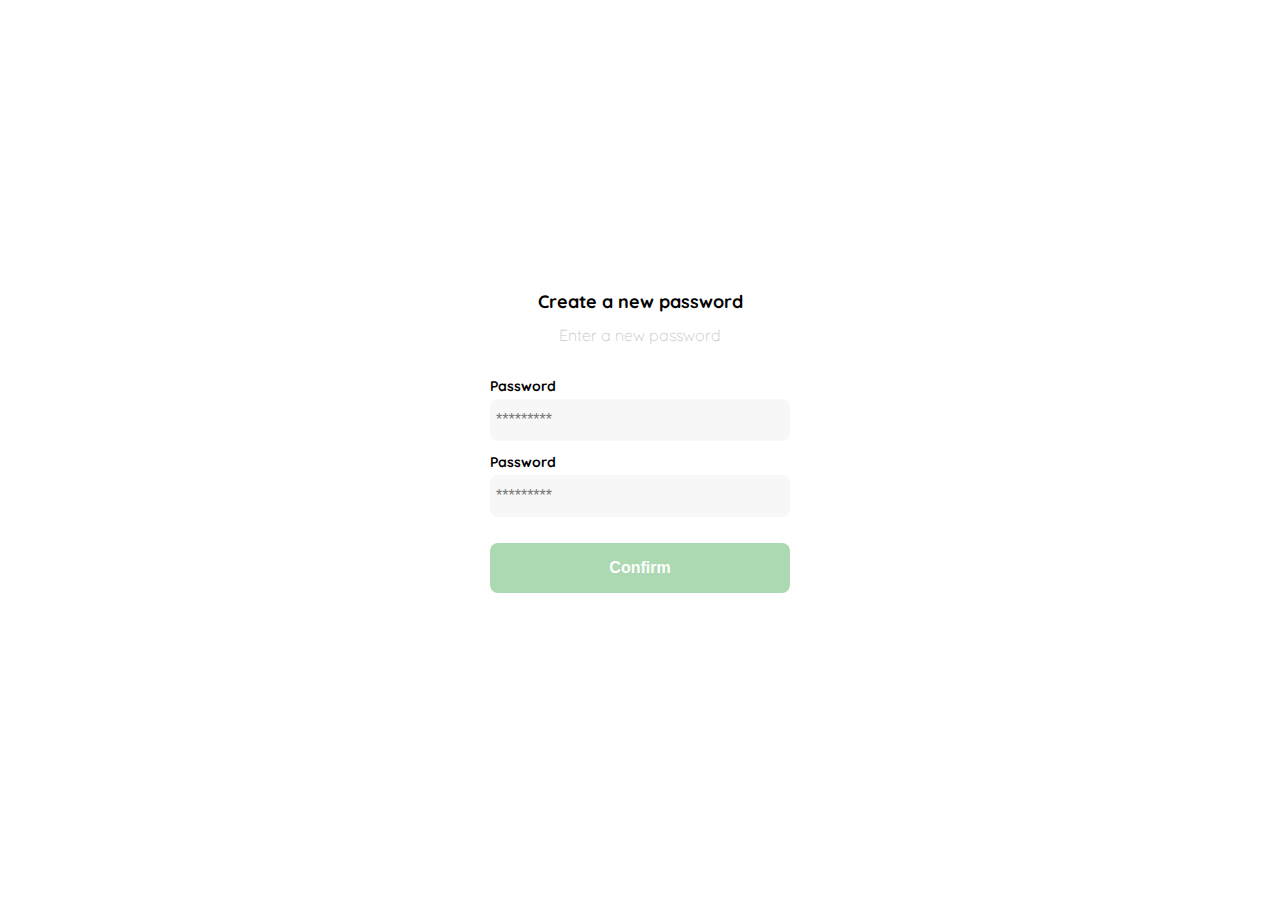
<file: clase-1.html>
<!DOCTYPE html>
<html lang="en">
<head>
    <meta charset="UTF-8">
    <meta http-equiv="X-UA-Compatible" content="IE=edge">
    <meta name="viewport" content="width=device-width, initial-scale=1.0">
    <link rel="preconnect" href="https://fonts.googleapis.com">
<link rel="preconnect" href="https://fonts.gstatic.com" crossorigin>
<link href="https://fonts.googleapis.com/css2?family=Quicksand:wght@300;500;700&display=swap" rel="stylesheet">
    <title>Document</title>
    <style>
        :root{
            --white: #FFFFFF;
            --black: #000000;
            --very-light-pink: #C7C7C7;
            --text-input-field: #F7F7F7;
            --hospital-green: #ACD9B2;
            --sm: 14px;
            --md: 16px;
            --lg: 18px;
        }
        body{
            margin: 0;
            font-family: 'Quicksand', sans-serif;
        }
        .login{
            width: 100%;
            height: 100vh;
            display: grid;
            place-items: center;
        }
        .form-container{
            display: grid;
            grid-template-rows: auto 1fr auto;
            width: 300px;
        }
        .logo{
            width: 150px;
            margin-bottom: 50px;
            justify-self: center;
            display: none;
        }
        .title{
            font-size: var(--lg);
            margin-bottom: 12px;
            text-align: center;
        }
        .subtitle{
            color: var(--very-light-pink);
            font-size: var(--md);
            font-weight: 300;
            margin-top: 0%;
            margin-bottom: 32px;
            text-align: center;
        }
        .form{
            display: flex;
            flex-direction: column;
        }
        .label{
            font-size: var(--sm);
            font-weight: bold;
            margin-bottom: 4px;
        }
        .input{
            background-color: var(--text-input-field);
            border: none;
            border-radius: 8px;
            height: 30px;
            font-size: var(--md);
            padding: 6px;
            margin-bottom: 12px;
        }
        .primary-button{
            background-color: var(--hospital-green);
            border-radius: 8px;
            border: none;
            color: var(--white);
            width: 100%;
            cursor: pointer;
            font-size: var(--md);
            font-weight: bold;
            height: 50px;
        }
        .login-button{
            margin-top: 14px;
            margin-bottom: 30px;
        }
        @media(max-width: 640px){
            .logo{
                display: block;
            }
        }
    </style>
</head>
<body>
    <div class="login">
        <div class="form-container">
            <img src="./logo/logo_yard_sale.svg" alt="logo" class="logo">

            <h1 class="title">Create a new password</h1>
            <p class="subtitle">Enter a new password</p>
            <form action="/" class="form">
                
                <label for="password" class="label">Password</label>
                <input type="password" 
                id="password" 
                placeholder="*********" 
                class="input input-password">
                <label for="new-password" class="label">Password</label>
                <input type="password" 
                id="new-password" 
                placeholder="*********" 
                class="input input-password">
                <input type="submit"
                value="Confirm"
                class="primary-button login-button">
            </form>
        </div>

    </div>
</body>
</html>
</file>
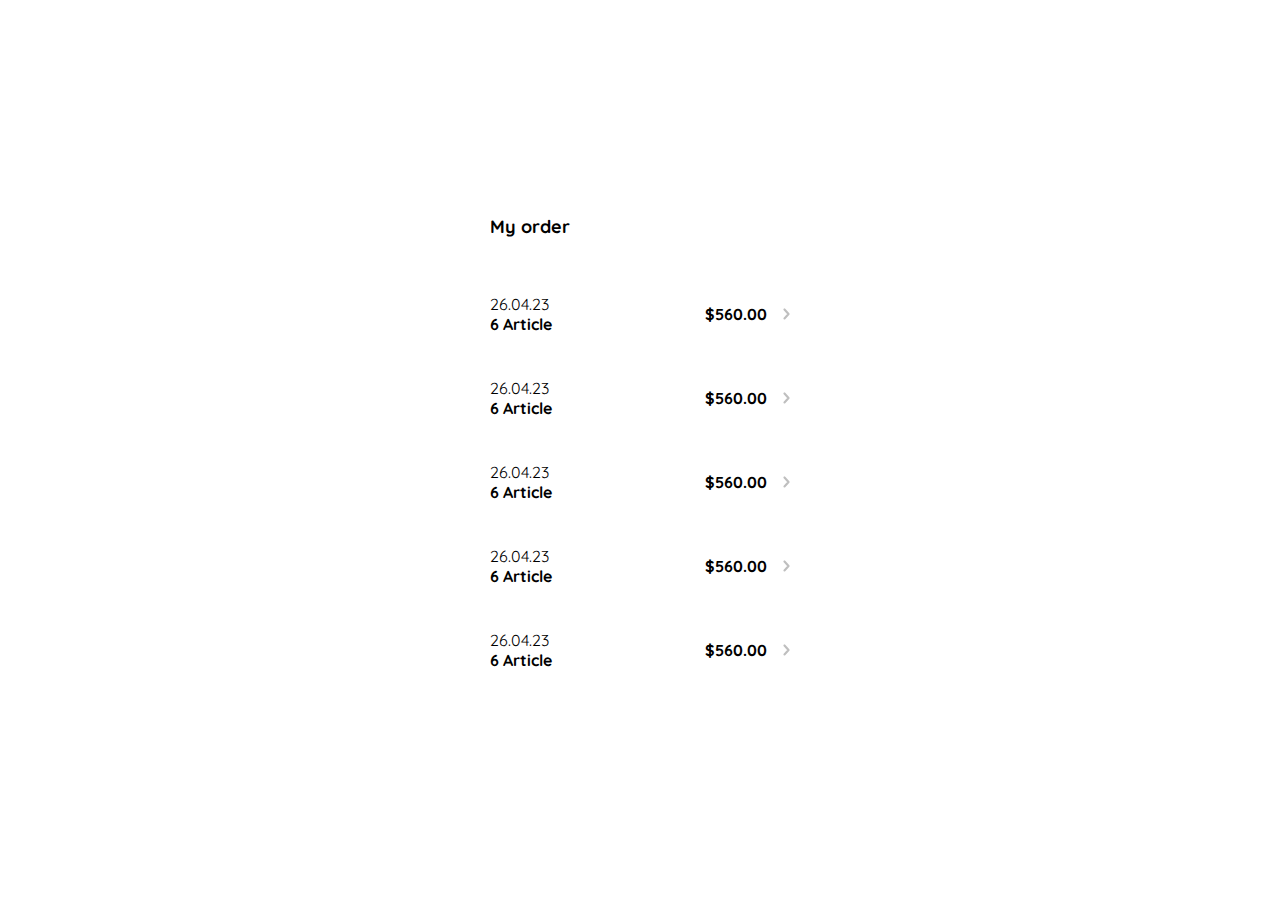
<file: clase-10.html>
<!DOCTYPE html>
<html lang="en">
<head>
    <meta charset="UTF-8">
    <meta http-equiv="X-UA-Compatible" content="IE=edge">
    <meta name="viewport" content="width=device-width, initial-scale=1.0">
    <link rel="preconnect" href="https://fonts.googleapis.com">
<link rel="preconnect" href="https://fonts.gstatic.com" crossorigin>
<link href="https://fonts.googleapis.com/css2?family=Quicksand:wght@300;500;700&display=swap" rel="stylesheet">
    <title>Document</title>
    <style>
        :root{
            --white: #FFFFFF;
            --black: #000000;
            --very-light-pink: #C7C7C7;
            --text-input-field: #F7F7F7;
            --hospital-green: #ACD9B2;
            --sm: 14px;
            --md: 16px;
            --lg: 18px;
        }
        body{
            margin: 0;
            font-family: 'Quicksand', sans-serif;
        }
        .my-order{
            width: 100%;
            height: 100vh;
            display: grid;
            place-items: center;
        }
        .title{
            font-size: var(--lg);
            margin-bottom: 40px;
        }
        .my-order-container{
            display: grid;
            grid-template-rows: auto 1fr auto;
            width: 300px;
        }
        .my-order-content{
            display: flex;
            flex-direction: column;
        }
        .order{
            display: grid;
            grid-template-columns: auto 1fr auto;
            gap: 16px;
            align-items: center;
            margin-bottom: 12px;
        }
        .order :nth-child(1){
            display: flex;
            flex-direction: column;
        }
        .order :nth-child(2){
            text-align: end;
            font-weight: bold;
        }
        .order p span :nth-child(1){
           font-size: var(--md);
           font-weight: bold;
        }
        
        .order p span :nth-child(2){
            font-size: var(--sm);
            color: var(--very-light-pink);
         }
    </style>
</head>
<body>
    <div class="my-order">
<div class="my-order-container"> 
    <h1 class="title">My order</h1>
    <div class="my-order-content">
        <div class="order">

            <p>
                <span>26.04.23</span>
                <span>6 Article</span>
            </p>
            <p>$560.00</p>
            <img src="/icono/flechita.svg" alt="arrow">
        </div>
        <div class="order">

            <p>
                <span>26.04.23</span>
                <span>6 Article</span>
            </p>
            <p>$560.00</p>
            <img src="/icono/flechita.svg" alt="arrow">
        </div>
        <div class="order">

            <p>
                <span>26.04.23</span>
                <span>6 Article</span>
            </p>
            <p>$560.00</p>
            <img src="/icono/flechita.svg" alt="arrow">
        </div>
        <div class="order">

            <p>
                <span>26.04.23</span>
                <span>6 Article</span>
            </p>
            <p>$560.00</p>
            <img src="/icono/flechita.svg" alt="arrow">
        </div>
        <div class="order">

            <p>
                <span>26.04.23</span>
                <span>6 Article</span>
            </p>
            <p>$560.00</p>
            <img src="/icono/flechita.svg" alt="arrow">
        </div>
    </div>
</div>
</body>
</html>
</file>
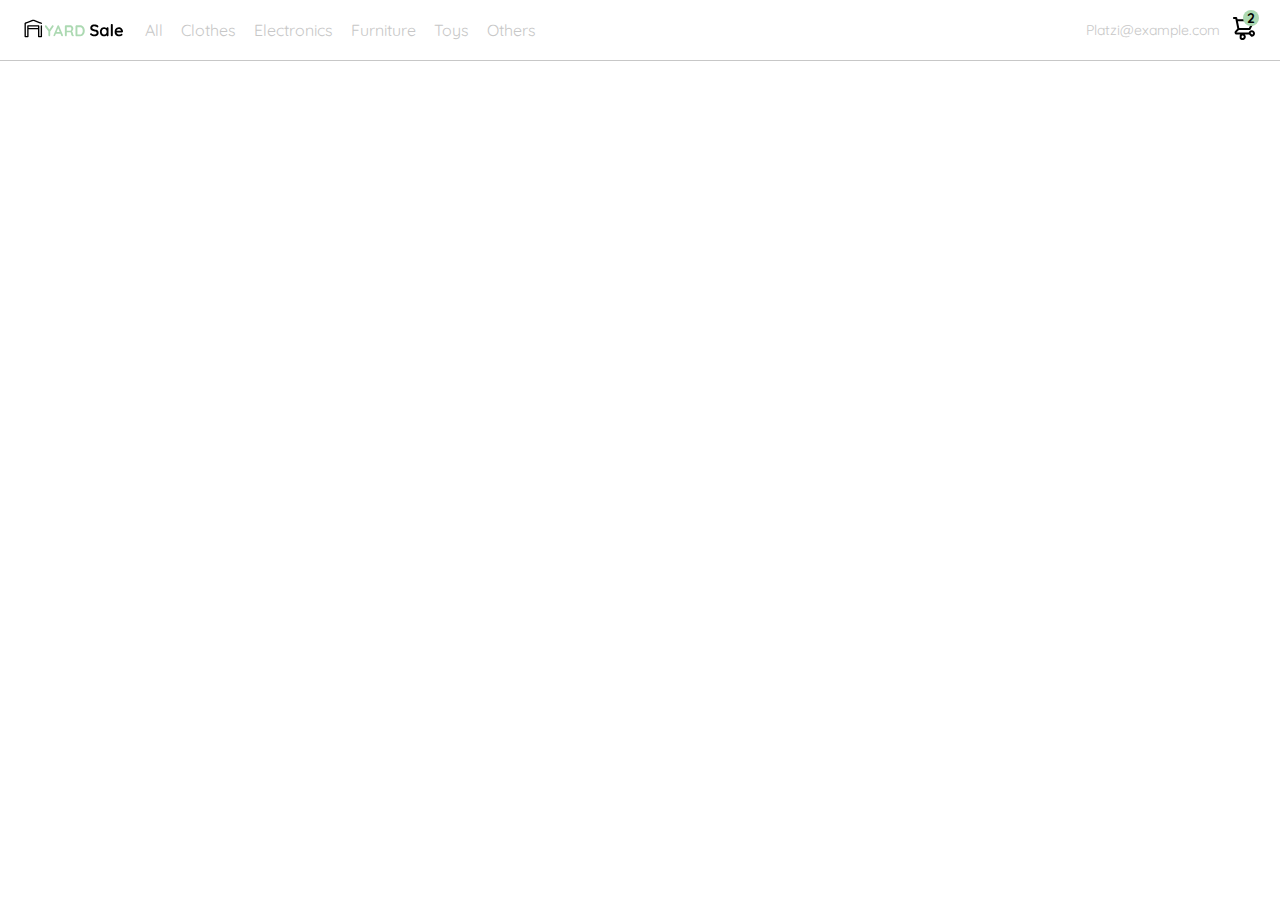
<file: clase-11.html>
<!DOCTYPE html>
<html lang="en">
<head>
    <meta charset="UTF-8">
    <meta http-equiv="X-UA-Compatible" content="IE=edge">
    <meta name="viewport" content="width=device-width, initial-scale=1.0">
    <link rel="preconnect" href="https://fonts.googleapis.com">
<link rel="preconnect" href="https://fonts.gstatic.com" crossorigin>
<link href="https://fonts.googleapis.com/css2?family=Quicksand:wght@300;500;700&display=swap" rel="stylesheet">
    <title>Document</title>
    <style>
        :root{
            --white: #FFFFFF;
            --black: #000000;
            --very-light-pink: #C7C7C7;
            --text-input-field: #F7F7F7;
            --hospital-green: #ACD9B2;
            --sm: 14px;
            --md: 16px;
            --lg: 18px;
        }
        body{
            margin: 0;
            font-family: 'Quicksand', sans-serif;
        }
        nav{
            display: flex;
            justify-content:space-between ;
            padding: 0 24px;
            border-bottom: 1px solid var(--very-light-pink);
        }
        .menu{
            display: none;
        }
        .logo{
            width: 100px;
        }
        .navbar-left ul,
        .navbar-rigth ul{
            list-style: none;
            padding: 0;
            margin: 0;
            display: flex;
            align-items: center;
            height: 60px;
        }
        .navbar-left{
            display: flex;
        }
        .navbar-left ul{
            margin-left: 12px;
        }
        .navbar-left ul li a,
        .navbar-rigth ul li a{
            text-decoration: none;
            color: var(--very-light-pink);
            border: 1px solid var(--white);
            padding: 8px;
            border-radius: 8px;
        }
        
        .navbar-left ul li a:hover,
        .navbar-rigth ul li a:hover{
        text-decoration: none;
            color: (--hospital-green);
            border: 1px solid var(--hospital-green);
        }
        .navbar-email{
            color: var(--very-light-pink);
            font-size: var(--sm);
            margin-right: 12px;
        }
        .navbar-shopping{
            position: relative;
        }
        .navbar-shopping div{
            width: 16px;
            height: 16px;
            background-color: var(--hospital-green);
            border-radius: 50%;
            font-size: var(--sm);
            font-weight: bold;
            position: absolute;
            top: -6px;
            right: -3px;
            display: flex;
            justify-content: center;
            align-items: center;
        }
        @media(max-width: 640px){
            .menu{
                display: block;
            }
            .navbar-left ul{
                display: none;
            }
            .navbar-email{
                display: none;
            }
        }
    </style>
</head>
<body>
   <nav>
    <img src="/icono/icon_menu.svg" alt="menu" class="menu">
    <div class="navbar-left">
        <img src="/logo/logo_yard_sale.svg" alt="logo" class="logo">
        <ul>
            <li>
                <a href="/">All</a>
            </li>
            <li>
                <a href="/">Clothes</a>
            </li>
            <li>
                <a href="/">Electronics</a>
            </li>
            <li>
                <a href="/">Furniture</a>
            </li>
            <li>
                <a href="/">Toys</a>
            </li>
            <li>
                <a href="/">Others</a>
            </li>
        </ul>
    </div>
    <div class="navbar-rigth">
        <ul>
            <li class="navbar-email">Platzi@example.com</li>
        <li class="navbar-shopping">
            <img src="./icono/icon_shopping_cart.svg" alt="shopping cart">
            <div>2</div> 
        </ul>
        </li>
    </div>
   </nav>
</body>
</html>
</file>
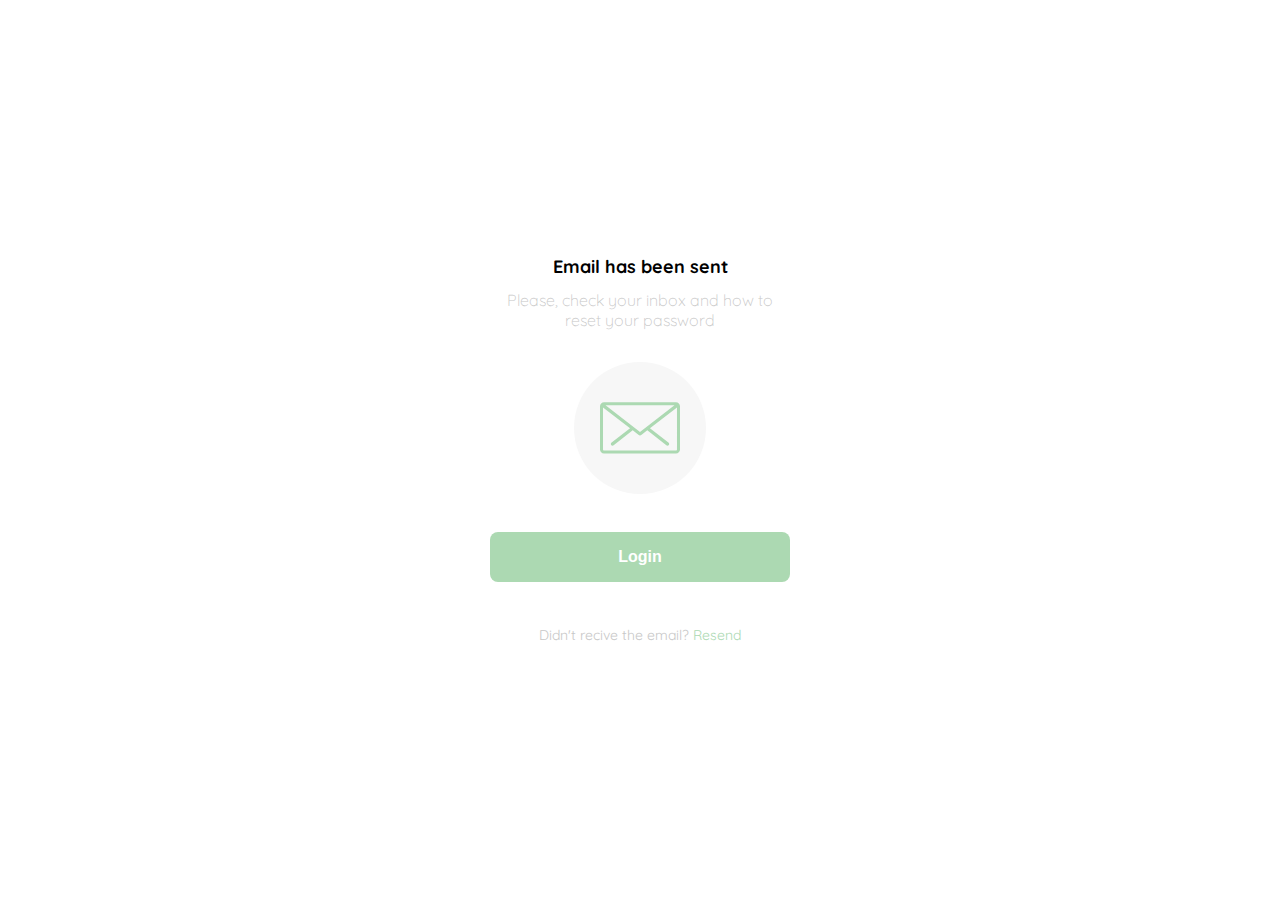
<file: clase-2.html>
<!DOCTYPE html>
<html lang="en">
<head>
    <meta charset="UTF-8">
    <meta http-equiv="X-UA-Compatible" content="IE=edge">
    <meta name="viewport" content="width=device-width, initial-scale=1.0">
    <link rel="preconnect" href="https://fonts.googleapis.com">
<link rel="preconnect" href="https://fonts.gstatic.com" crossorigin>
<link href="https://fonts.googleapis.com/css2?family=Quicksand:wght@300;500;700&display=swap" rel="stylesheet">
    <title>Document</title>
    <style>
        :root{
            --white: #FFFFFF;
            --black: #000000;
            --very-light-pink: #C7C7C7;
            --text-input-field: #F7F7F7;
            --hospital-green: #ACD9B2;
            --sm: 14px;
            --md: 16px;
            --lg: 18px;
        }
        body{
            margin: 0;
            font-family: 'Quicksand', sans-serif;
        }
        .login{
            width: 100%;
            height: 100vh;
            display: grid;
            place-items: center;
        }
        .form-container{
            display: grid;
            grid-template-rows: auto 1fr auto;
            width: 300px;
            justify-items: center;
        }
        .logo{
            width: 150px;
            margin-bottom: 50px;
            justify-self: center;
            display: none;
        }
        .title{
            font-size: var(--lg);
            margin-bottom: 12px;
            text-align: center;
        }
        .subtitle{
            color: var(--very-light-pink);
            font-size: var(--md);
            font-weight: 300;
            margin-top: 0%;
            margin-bottom: 32px;
            text-align: center;
        }
        .email-image{
            width: 132px;
            height: 132px;
            border-radius: 50%;
            background-color: var(--text-input-field);
            display: flex;
            justify-content: center;
            align-self: center;
            margin-bottom: 24px;
        }
        .email-image img{
            width: 80px;
        }
        .resend{
            font-size: var(--sm);
        }
        .resend span{
            color: var(--very-light-pink);
        }
        .resend a{
            color: var(--hospital-green);
            text-decoration: none;
        }
    
        .primary-button{
            background-color: var(--hospital-green);
            border-radius: 8px;
            border: none;
            color: var(--white);
            width: 100%;
            cursor: pointer;
            font-size: var(--md);
            font-weight: bold;
            height: 50px;
        }
        .login-button{
            margin-top: 14px;
            margin-bottom: 30px;
        }
        @media(max-width: 640px){
            .logo{
                display: block;
            }
        }
    </style>
</head>
<body>
    <div class="login">
        <div class="form-container">
            <img src="./logo/logo_yard_sale.svg" alt="logo" class="logo">

            <h1 class="title">Email has been sent</h1>
            <p class="subtitle">Please, check your inbox and how to reset your password </p>
         <div class="email-image">
            <img src="./icono/email.svg" alt="email">
         </div>  
         <button class="primary-button login-button">Login</button>
         <p class="resend">
            <span>Didn't recive the email?</span>
            <a href="/">Resend</a>
         </p>
        </div>

    </div>
</body>
</html>
</file>
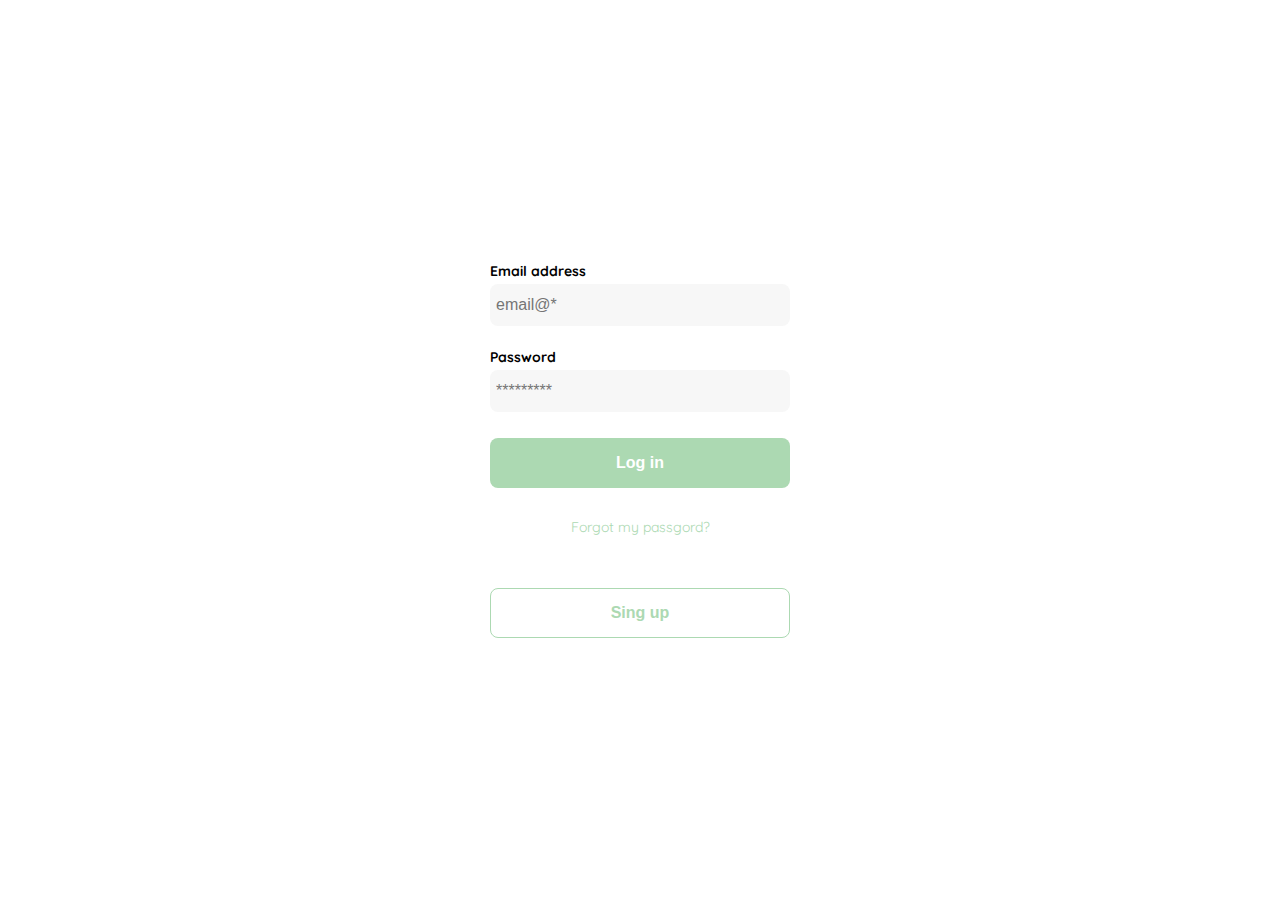
<file: clase-3.html>
<!DOCTYPE html>
<html lang="en">
<head>
    <meta charset="UTF-8">
    <meta http-equiv="X-UA-Compatible" content="IE=edge">
    <meta name="viewport" content="width=device-width, initial-scale=1.0">
    <link rel="preconnect" href="https://fonts.googleapis.com">
<link rel="preconnect" href="https://fonts.gstatic.com" crossorigin>
<link href="https://fonts.googleapis.com/css2?family=Quicksand:wght@300;500;700&display=swap" rel="stylesheet">
    <title>Document</title>
    <style>
        :root{
            --white: #FFFFFF;
            --black: #000000;
            --very-light-pink: #C7C7C7;
            --text-input-field: #F7F7F7;
            --hospital-green: #ACD9B2;
            --sm: 14px;
            --md: 16px;
            --lg: 18px;
        }
        body{
            margin: 0;
            font-family: 'Quicksand', sans-serif;
        }
        .login{
            width: 100%;
            height: 100vh;
            display: grid;
            place-items: center;
        }
        .form-container{
            display: grid;
            grid-template-rows: auto 1fr auto;
            width: 300px;
        }
        .logo{
            width: 150px;
            margin-bottom: 48px;
            justify-self: center;
            display: none;
        }
       
        .form{
            display: flex;
            flex-direction: column;
        }
        .form a {
            color: var(--hospital-green);
            font-size: var(--sm);
            text-align: center;
            text-decoration: none;
            margin-bottom: 52px;

        }
        .label{
            font-size: var(--sm);
            font-weight: bold;
            margin-bottom: 4px;
        }
        .input{
            background-color: var(--text-input-field);
            border: none;
            border-radius: 8px;
            height: 30px;
            font-size: var(--md);
            padding: 6px;
            margin-bottom: 12px;
        }
        .input-email{
            margin-bottom: 22px;
        }
        .primary-button{
            background-color: var(--hospital-green);
            border-radius: 8px;
            border: none;
            color: var(--white);
            width: 100%;
            cursor: pointer;
            font-size: var(--md);
            font-weight: bold;
            height: 50px;
        }
        .secondary-button{
            background-color: var(--white);
            border-radius: 8px;
            border: 1px solid var(--hospital-green);
            color: var(--hospital-green);
            width: 100%;
            cursor: pointer;
            font-size: var(--md);
            font-weight: bold;
            height: 50px;
        }
        .login-button{
            margin-top: 14px;
            margin-bottom: 30px;
        }
        @media(max-width: 640px){
            .logo{
                display: block;
            }
            .secondary-button{
                width: 300px;
                position: absolute;
                bottom: 0;
                margin-bottom: 30px;
            }
        }
    </style>
</head>
<body>
    <div class="login">
    <div class="form-container">
<img src="./logo/logo_yard_sale.svg" alt="logo" class="logo">

            <form action="/" class="form">
                
                <label for="email" class="label">Email address</label>
                <input type="text" 
                id="email" 
                placeholder="email@*" 
                class="input input-email">

                <label for="password" class="label">Password</label>
                <input type="password" 
                id="password" 
                placeholder="*********" 
                class="input input-password">

                <input type="submit"
                value="Log in"
                class="primary-button login-button">
                <a href="/">Forgot my passgord?</a>
            </form>
            <button class="secondary-button singup-button">Sing up
            </button>
        </div>

    </div>
</body>
</html>
</file>
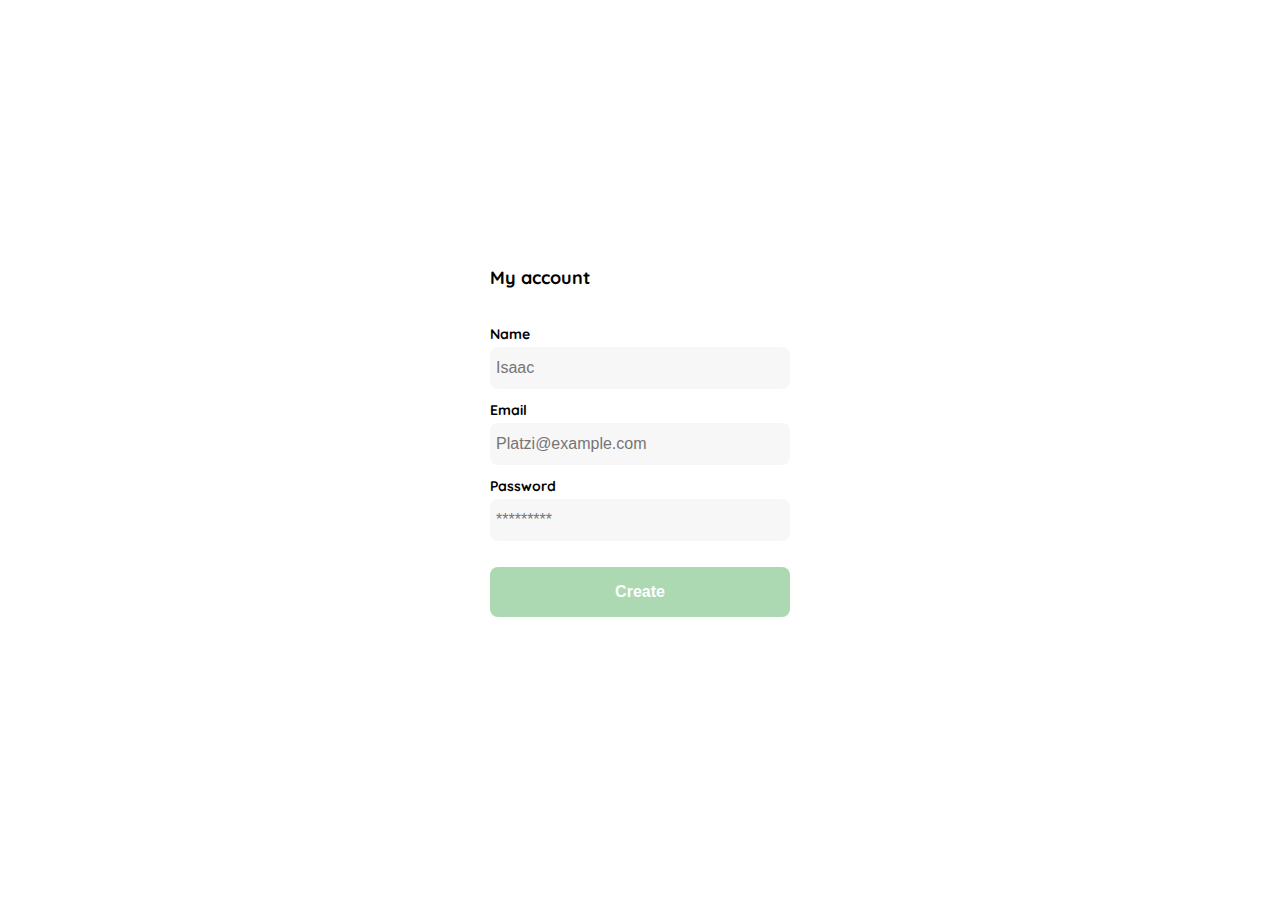
<file: clase-4.html>
<!DOCTYPE html>
<html lang="en">
<head>
    <meta charset="UTF-8">
    <meta http-equiv="X-UA-Compatible" content="IE=edge">
    <meta name="viewport" content="width=device-width, initial-scale=1.0">
    <link rel="preconnect" href="https://fonts.googleapis.com">
<link rel="preconnect" href="https://fonts.gstatic.com" crossorigin>
<link href="https://fonts.googleapis.com/css2?family=Quicksand:wght@300;500;700&display=swap" rel="stylesheet">
    <title>Document</title>
    <style>
        :root{
            --white: #FFFFFF;
            --black: #000000;
            --very-light-pink: #C7C7C7;
            --text-input-field: #F7F7F7;
            --hospital-green: #ACD9B2;
            --sm: 14px;
            --md: 16px;
            --lg: 18px;
        }
        body{
            margin: 0;
            font-family: 'Quicksand', sans-serif;
        }
        .login{
            width: 100%;
            height: 100vh;
            display: grid;
            place-items: center;
        }
        .form-container{
            display: grid;
            grid-template-rows: auto 1fr auto;
            width: 300px;
        }
        .logo{
            width: 150px;
            margin-bottom: 50px;
            justify-self: center;
            display: none;
        }
        .title{
            font-size: var(--lg);
            margin-bottom: 36px;
            text-align: start;
        }
        .form{
            display: flex;
            flex-direction: column;
        }
        .form div{
            display: flex;
            flex-direction: column;
        }
        .label{
            font-size: var(--sm);
            font-weight: bold;
            margin-bottom: 4px;
        }
        .input{
            background-color: var(--text-input-field);
            border: none;
            border-radius: 8px;
            height: 30px;
            font-size: var(--md);
            padding: 6px;
            margin-bottom: 12px;
        }
        .input-name,
        .input-email,
        .input-password{
            margin-bottom: 12px;
        }
        .primary-button{
            background-color: var(--hospital-green);
            border-radius: 8px;
            border: none;
            color: var(--white);
            width: 100%;
            cursor: pointer;
            font-size: var(--md);
            font-weight: bold;
            height: 50px;
        }
        .login-button{
            margin-top: 14px;
            margin-bottom: 30px;
        }
        @media(max-width: 640px){
            .form-container{
                height: 100%;
                
            }
            .form{
                height: 100%;
                justify-content: space-between;
            }
        }
    </style>
</head>
<body>
    <div class="login">
        <div class="form-container">
             <h1 class="title">My account</h1>
          
            <form action="/" class="form">  
                <div>
                    <label for="name" class="label">Name</label>
                    <input type="text" 
                    id="name" 
                    placeholder="Isaac" 
                    class="input input-name">
                  
                    <label for="email" class="label">Email</label>
                    <input type="text" 
                    id="Email" 
                    placeholder="Platzi@example.com" 
                    class="input input-email">
    
                    <label for="Password" class="label">Password</label>
                    <input type="Password" 
                    id="Password" 
                    placeholder="*********" 
                    class="input input-password">
                </div>
        

                <input type="submit"
                value="Create"
                class="primary-button login-button">
            </form>
        </div>

    </div>
</body>
</html>
</file>
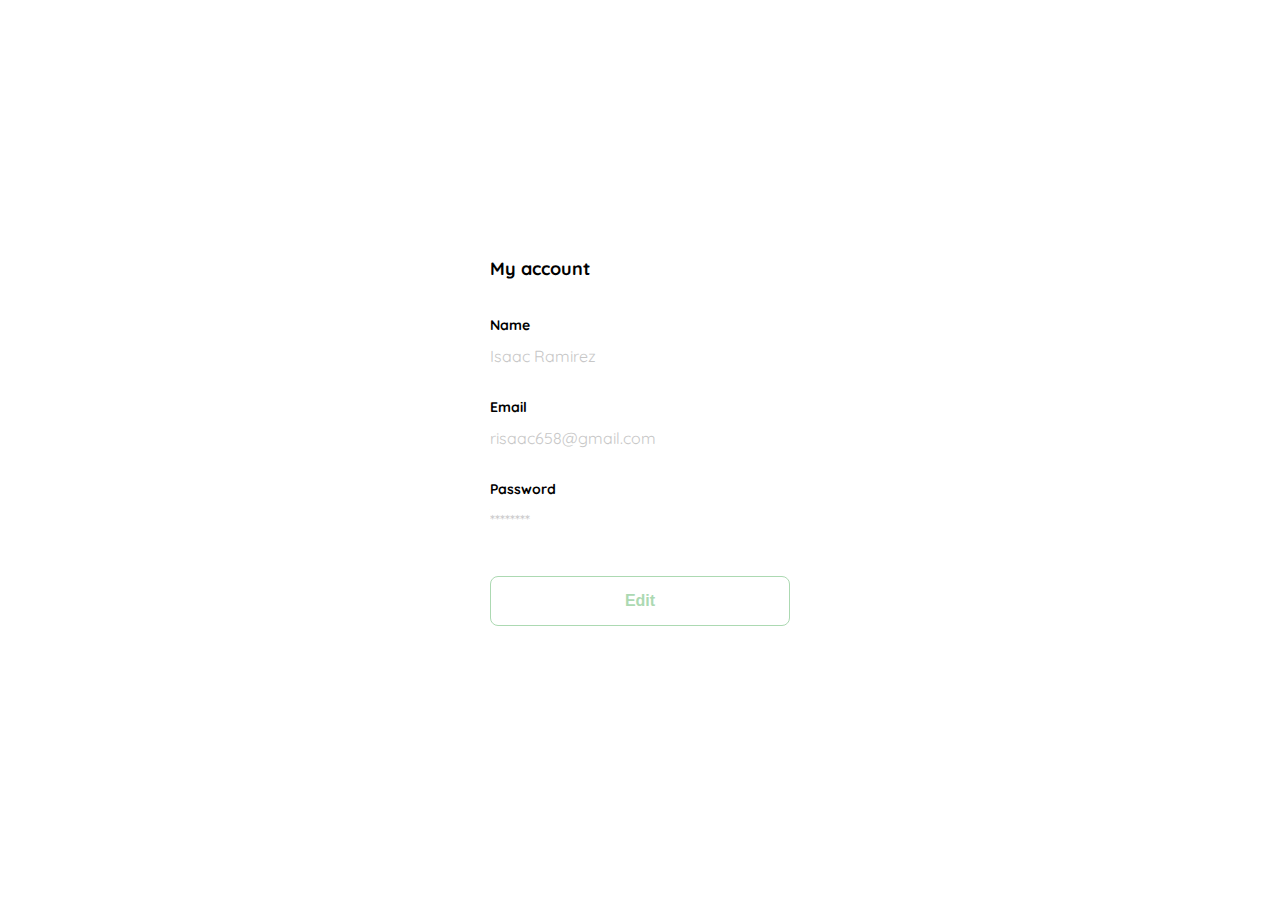
<file: clase5.html>
<!DOCTYPE html>
<html lang="en">
<head>
    <meta charset="UTF-8">
    <meta http-equiv="X-UA-Compatible" content="IE=edge">
    <meta name="viewport" content="width=device-width, initial-scale=1.0">
    <link rel="preconnect" href="https://fonts.googleapis.com">
<link rel="preconnect" href="https://fonts.gstatic.com" crossorigin>
<link href="https://fonts.googleapis.com/css2?family=Quicksand:wght@300;500;700&display=swap" rel="stylesheet">
    <title>Document</title>
    <style>
        :root{
            --white: #FFFFFF;
            --black: #000000;
            --very-light-pink: #C7C7C7;
            --text-input-field: #F7F7F7;
            --hospital-green: #ACD9B2;
            --sm: 14px;
            --md: 16px;
            --lg: 18px;
        }
        body{
            margin: 0;
            font-family: 'Quicksand', sans-serif;
        }
        .login{
            width: 100%;
            height: 100vh;
            display: grid;
            place-items: center;
        }
        .form-container{
            display: grid;
            grid-template-rows: auto 1fr auto;
            width: 300px;
        }
        .logo{
            width: 150px;
            margin-bottom: 50px;
            justify-self: center;
            display: none;
        }
        .title{
            font-size: var(--lg);
            margin-bottom: 36px;
            text-align: start;
        }
        .form{
            display: flex;
            flex-direction: column;
        }
        .form div{
            display: flex;
            flex-direction: column;
        }
        .label{
            font-size: var(--sm);
            font-weight: bold;
            margin-bottom: 4px;
        }
        .value{
            color: var(--very-light-pink);
            font-size: var(-md);
            margin: 8px 0 32px 0;
        }
        .secondary-button{
            background-color: var(--white);
            border-radius: 8px;
            border: 1px solid var(--hospital-green);
            color: var(--hospital-green);
            width: 100%;
            cursor: pointer;
            font-size: var(--md);
            font-weight: bold;
            height: 50px;
        }
        .login-button{
            margin-top: 14px;
            margin-bottom: 30px;
        }
        @media(max-width: 640px){
            .form-container{
                height: 100%;
                
            }
            .form{
                height: 100%;
                justify-content: space-between;
            }
        }
    </style>
</head>
<body>
    <div class="login">
        <div class="form-container">
             <h1 class="title">My account</h1>
          
            <form action="/" class="form">  
                <div>
                    <label for="name" class="label">Name</label>
                    <p class="value">Isaac Ramirez</p>
                  
                    <label for="email" class="label">Email</label>
                    <p class="value">risaac658@gmail.com</p>
    
                    <label for="Password" class="label">Password</label>
                    <p class="value">********</p>
                </div>
        

                <input type="submit"
                value="Edit"
                class="secondary-button login-button">
            </form>
        </div>

    </div>
</body>
</html>
</file>
